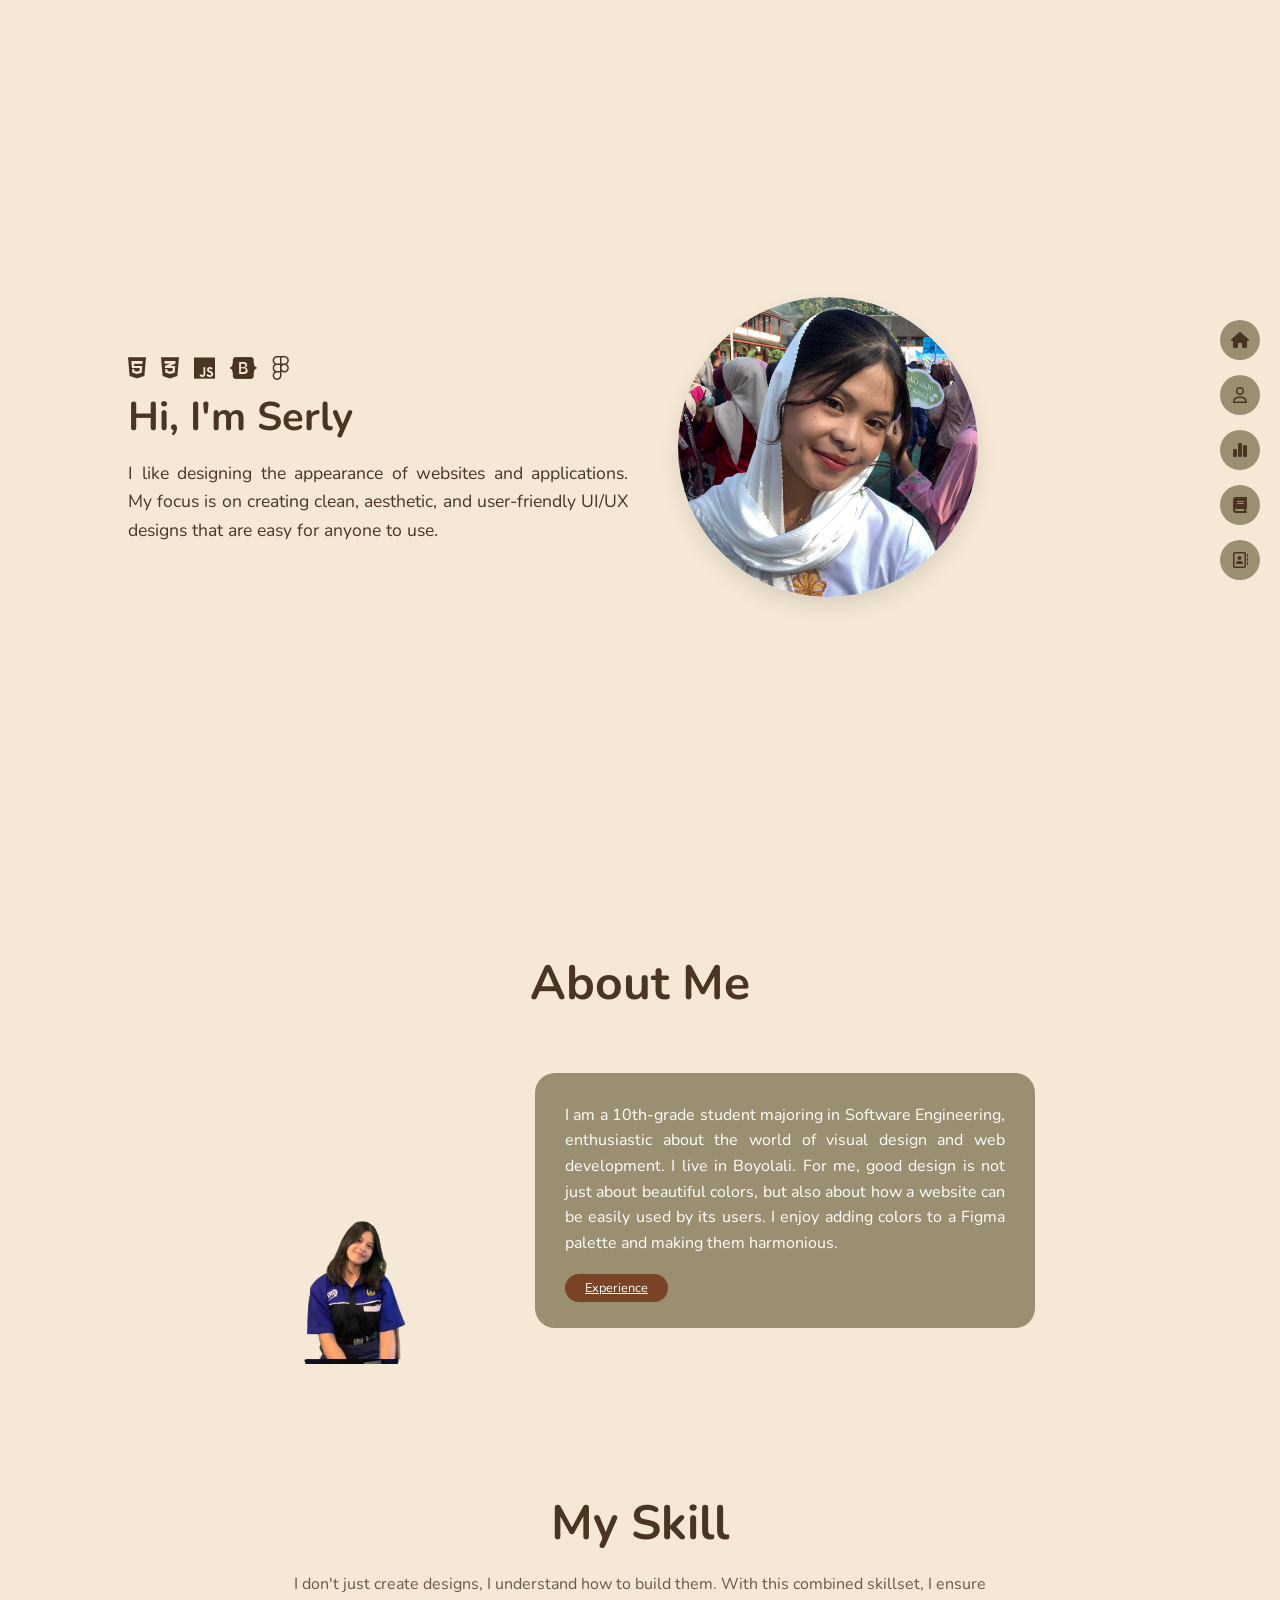
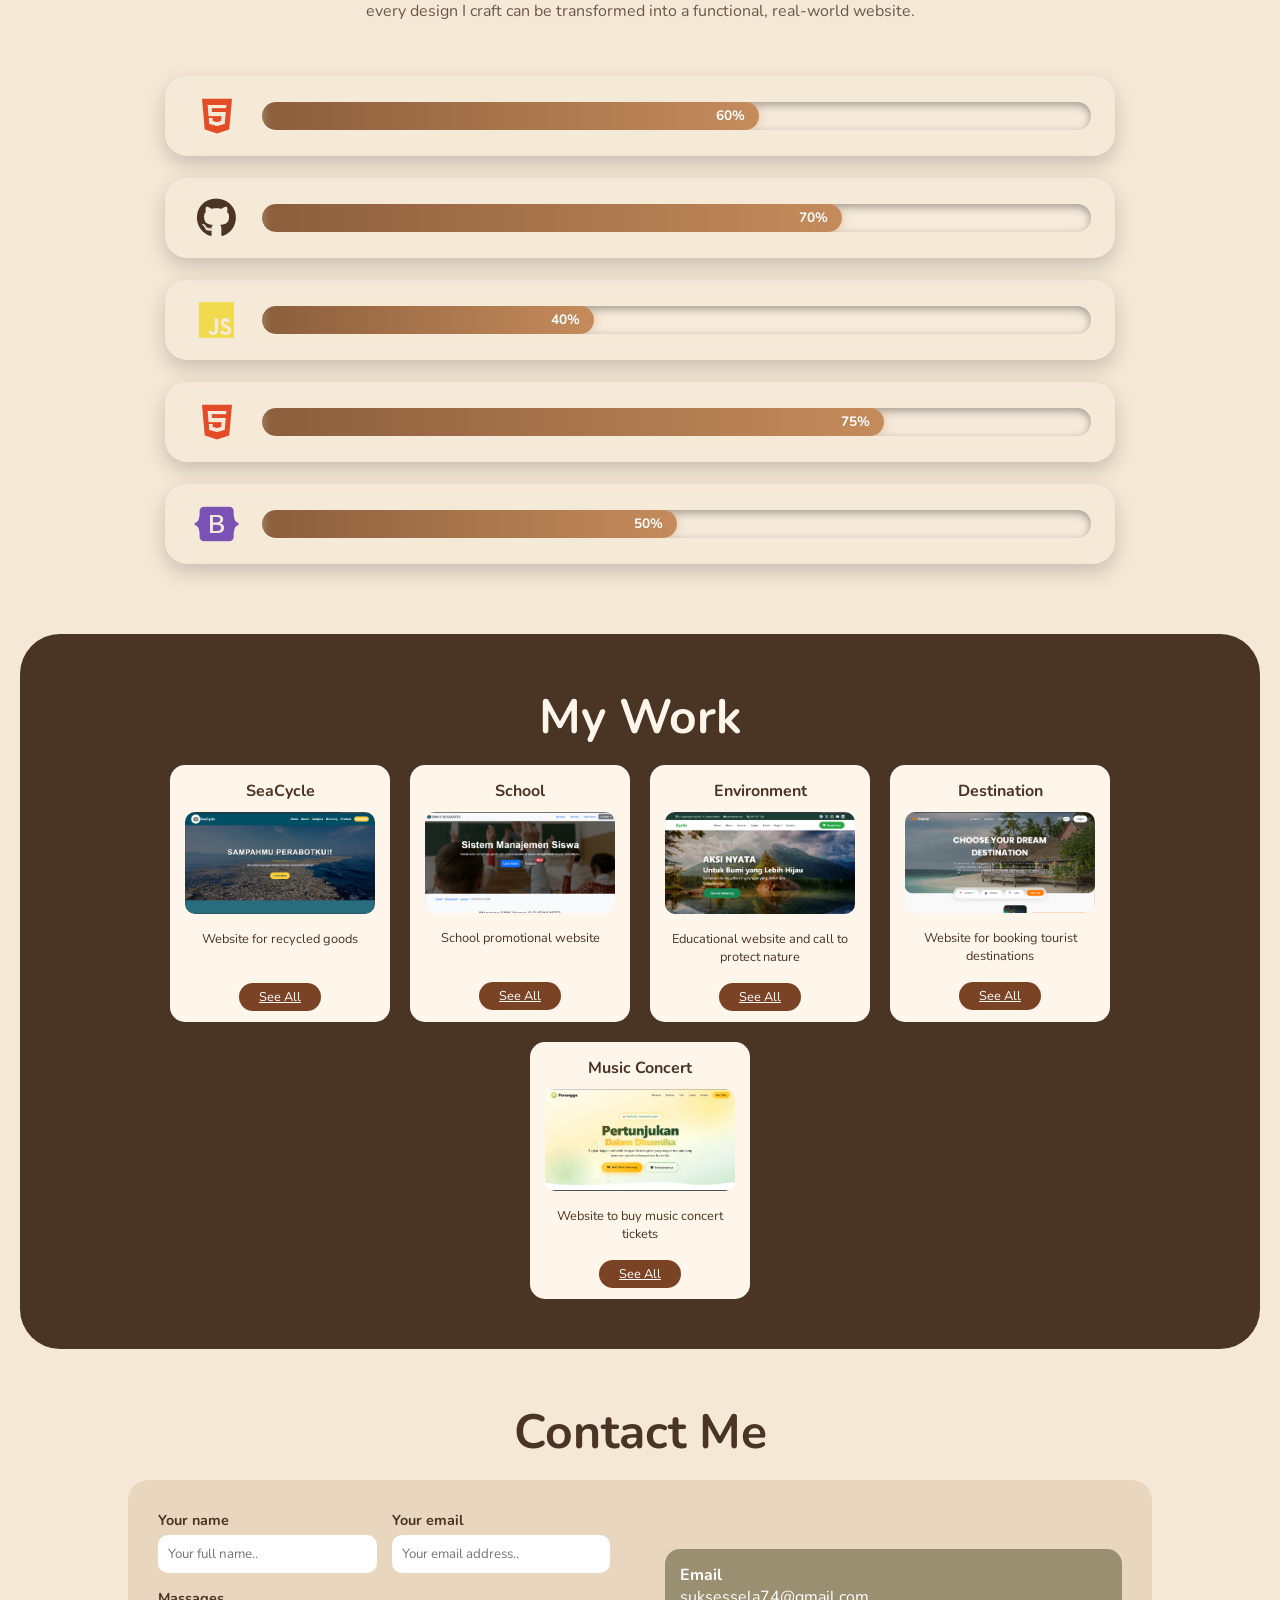
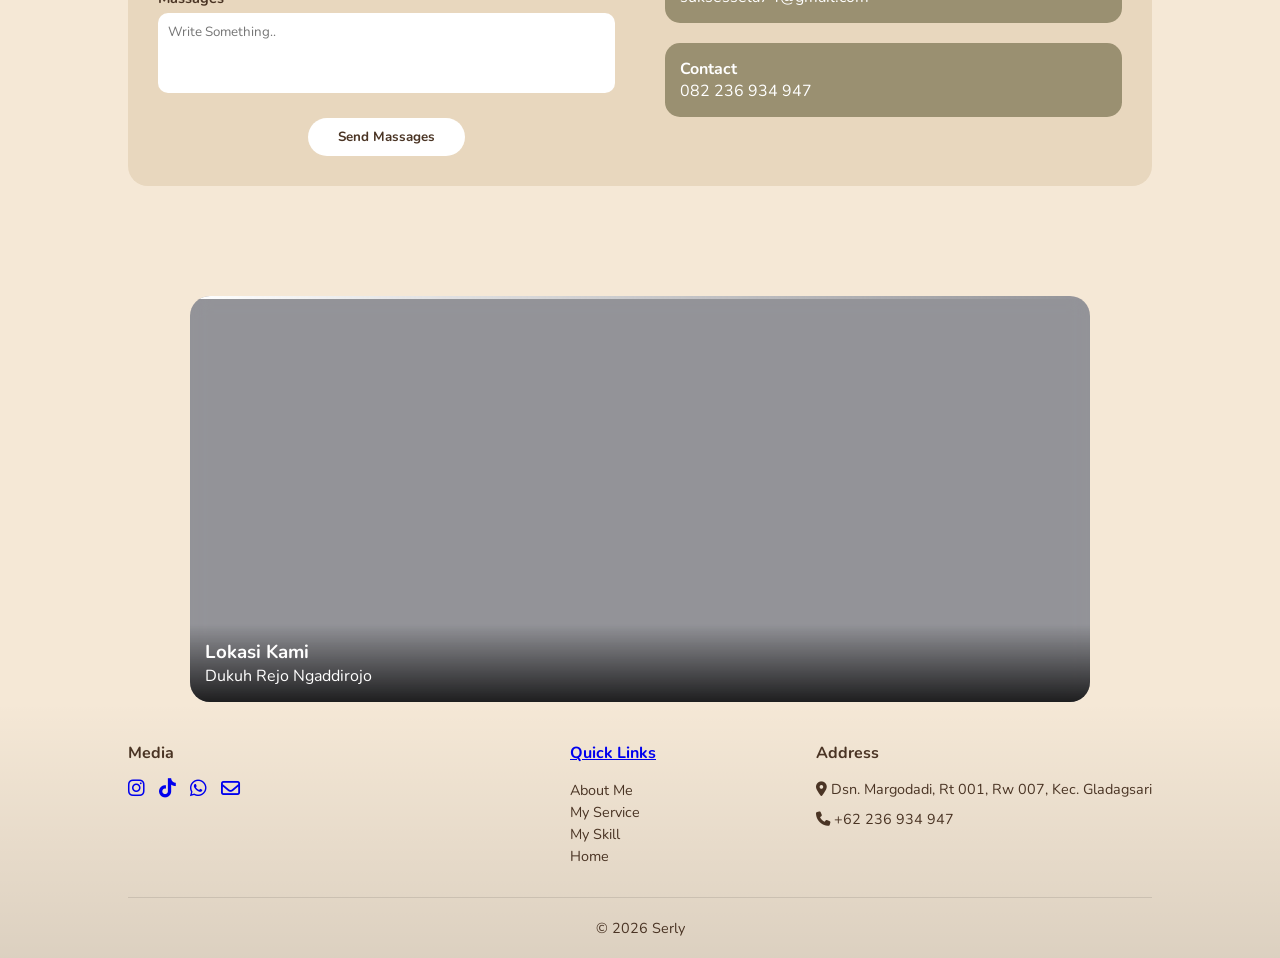
<file: index.html>
<!DOCTYPE html>
<html lang="id">
<head>
    <meta charset="UTF-8">
    <meta name="viewport" content="width=device-width, initial-scale=1.0">
    <title>Serly - Portfolio</title>
    <!-- Font -->
    <link href="https://fonts.googleapis.com/css2?family=Nunito:wght@400;700;800&display=swap" rel="stylesheet">
    <!-- FontAwesome untuk Icon -->
    <link rel="stylesheet" href="https://cdnjs.cloudflare.com/ajax/libs/font-awesome/6.4.0/css/all.min.css">
    <!-- External CSS -->
    <link rel="stylesheet" href="style.css">
</head>
<body>

    <!-- SIDE NAVIGATION (Kanan) -->
    <nav class="side-nav">
        <a href="#home"><i class="fa-solid fa-house"></i></a>
        <a href="#about"><i class="fa-regular fa-user"></i></a>
        <a href="#skills"><i class="fa-solid fa-chart-simple"></i></a>
        <a href="#work"><i class="fa-solid fa-book"></i></a>
        <a href="#contact"><i class="fa-regular fa-address-book"></i></a>
    </nav>

    <!-- HERO SECTION -->
    <section id="home" class="hero">
    <div class="hero-content">
        <div class="hero-text">
            <div class="tech-icons">
                <i class="fa-brands fa-html5"></i>
                <i class="fa-brands fa-css3-alt"></i>
                <i class="fa-brands fa-js"></i>
                <i class="fa-brands fa-bootstrap"></i>
                <i class="fa-brands fa-figma"></i>
            </div>
            <h1>Hi, I'm Serly</h1>
            <p>I like designing the appearance of websites and applications. My focus is on creating clean, aesthetic, and user-friendly UI/UX designs that are easy for anyone to use.</p>
        </div>
        <div class="hero-image">
            <img src="asset/Foto profil.jpeg" alt="Serly Profile">
        </div>
    </div>
</section>

    <!-- ABOUT SECTION -->
    <section id="about" class="about hidden">
        <h2 class="section-title">About Me</h2>
        <div class="about-container">
            <div class="about-image">
                <!-- Ganti link gambar ini -->
                <img src="asset/badann.png" alt="About Serly">
            </div>
            <div class="about-box">
                <p>I am a 10th-grade student majoring in Software Engineering, enthusiastic about the world of visual design and web development. I live in Boyolali. For me, good design is not just about beautiful colors, but also about how a website can be easily used by its users. I enjoy adding colors to a Figma palette and making them harmonious.</p>
                <div>
                <a href="recount.html" class="btn-brown-small">Experience</a>
            </div>
            </div>
        </div>
    </section>

    <!-- SKILLS SECTION -->
    <section id="skills" class="skills hidden">
        <h2 class="section-title">My Skill</h2>
        <p class="skill-desc">I don't just create designs, I understand how to build them. With this combined skillset, I ensure every design I craft can be transformed into a functional, real-world website.</p>
        
        <div class="skills-grid">
            <div class="skill-item">
                <i class="fa-brands fa-html5" style="color: #e34c26;"></i>
                <div class="skill-bar"><div class="progress" data-width="60%"><span>60%</span></div></div>
            </div>
            <div class="skill-item">
                <i class="fa-brands fa-github"></i>
                <div class="skill-bar"><div class="progress" data-width="70%"><span>70%</span></div></div>
            </div>
            <div class="skill-item">
                <i class="fa-brands fa-js" style="color: #f0db4f;"></i>
                <div class="skill-bar"><div class="progress" data-width="40%"><span>40%</span></div></div>
            </div>
            <div class="skill-item">
                <i class="fa-brands fa-html5" style="color: #e34c26;"></i>
                <div class="skill-bar"><div class="progress" data-width="75%"><span>75%</span></div></div>
            </div>
            <div class="skill-item bootstrap-skill">
                <i class="fa-brands fa-bootstrap" style="color: #7952b3;"></i>
                <div class="skill-bar"><div class="progress" data-width="50%"><span>50%</span></div></div>
            </div>
        </div>
    </section>





    <!-- WORK SECTION -->
    <section id="work" class="work hidden">
        <h2 class="section-title text-light">My Work</h2>
        <div class="work-grid">
            <!-- Card 1 -->
            <div class="work-card">
                <h3>SeaCycle</h3>
                <img src="asset/kolaborasi.png" alt="SeaCycle">
                <p>Website for recycled goods</p>
                <a href="https://sella-74.github.io/PROJECT-1/" class="btn-brown-small">See All</a>
            </div>
            <!-- Card 4 -->
            <div class="work-card">
                <h3>School</h3>
                <img src="asset/sekolah.png" alt="School">
                <p>School promotional website</p>
                <a href="https://sella-74.github.io/Landing-page-Tugas2/" class="btn-brown-small">See All</a>
            </div>
            <!-- Card 2 -->
            <div class="work-card">
                <h3>Environment</h3>
                <img src="asset/environment.png" alt="Environment">
                <p>Educational website and call to protect nature</p>
                <a href="  https://sella-74.github.io/tugas3-environment/" class="btn-brown-small">See All</a>
            </div>
            <!-- Card 3 -->
            <div class="work-card">
                <h3>Destination</h3>
                <img src="asset/destinasi.png" alt="Destination">
                <p>Website for booking tourist destinations</p>
                <a href=" https://sella-74.github.io/Tugas4/" class="btn-brown-small">See All</a>
            </div>
            <!-- Card 5 -->
            <div class="work-card">
                <h3>Music Concert</h3>
                <img src="asset/music.png" alt="Music Concert">
                <p>Website to buy music concert tickets</p>
                <a href=" https://sella-74.github.io/landing-page-music/" class="btn-brown-small">See All</a>
            </div>
        </div>
    </section>

    <!-- CONTACT SECTION -->
    <section id="contact" class="contact hidden">
        <h2 class="section-title">Contact Me</h2>
        <div class="contact-container">
            <div class="contact-form">
                <div class="input-group">
                    <label>Your name</label>
                    <input type="text" placeholder="Your full name..">
                </div>
                <div class="input-group">
                    <label>Your email</label>
                    <input type="email" placeholder="Your email address..">
                </div>
                <div class="input-group full-width">
                    <label>Massages</label>
                    <textarea placeholder="Write Something.."></textarea>
                </div>
                <button class="btn-submit">Send Massages</button>
            </div>
            
            <div class="contact-info">
                <div class="info-box">
                    <strong>Email</strong>
                    <p>suksessela74@gmail.com</p>
                </div>
                <div class="info-box">
                    <strong>Contact</strong>
                    <p>082 236 934 947</p>
                </div>
            </div>
        </div>
    </section>

    <div class="map-wrapper">
  <div class="map-frame">
    <iframe 
      src="https://www.google.com/maps/embed?pb=!1m18!1m12!1m3!1d15825.730355963025!2d110.4856041382946!3d-7.417282519556253!2m3!1f0!2f0!3f0!3m2!1i1024!2i768!4f13.1!3m3!1m2!1s0x2e7a7b32f051dd9d%3A0x80c1173bc7fb90c5!2sLaris%20Grosir%20pusat!5e0!3m2!1sid!2sid!4v1778906523760!5m2!1sid!2sid" width="600" height="450" style="border:0;" allowfullscreen="" loading="lazy" referrerpolicy="no-referrer-when-downgrade"></iframe>
    

    <div class="map-overlay">
      <h3>Lokasi Kami</h3>
      <p>Dukuh Rejo Ngaddirojo</p>
    </div>

  </div>
</div>

    <!-- FOOTER -->
    <footer>
        <div class="footer-content">
            <div class="footer-section">
                <h4>Media</h4>
                <div class="social-icons">
                    <a href="https://www.instagram.com/serlymrcelia_" target="_blank" rel="noopener noreferrer" aria-label="Instagram"><i class="fa-brands fa-instagram"></i></a>
                    <a href="https://www.tiktok.com/@username_kamu" target="_blank" rel="noopener noreferrer" aria-label="TikTok"><i class="fa-brands fa-tiktok"></i></a>
                     <a href="https://wa.me/6281234567890" target="_blank" rel="noopener noreferrer" aria-label="Whatsapp"><i class="fa-brands fa-whatsapp"></i></a>
                    <a href="mailto:suksessela74@gmail.com"><i class="fa-regular fa-envelope"></i>
                </div>
            </div>
            <div class="footer-section">
                <h4>Quick Links</h4>
                <ul>
                    <li><a href="#about">About Me</a></li>
                    <li><a href="#work">My Service</a></li>
                    <li><a href="#skills">My Skill</a></li>
                    <li><a href="#home">Home</a></li>
                </ul>
            </div>
            <div class="footer-section address-section">
                <h4>Address</h4>
                <p><i class="fa-solid fa-location-dot"></i> Dsn. Margodadi, Rt 001, Rw 007, Kec. Gladagsari</p>
                <p><i class="fa-solid fa-phone"></i> +62 236 934 947</p>
            </div>
        </div>
        <div class="copyright">
            <p>© 2026 Serly</p>
        </div>
    </footer>

    <!-- External JS -->
    <script src="script.js"></script>
</body>
</html>
</file>
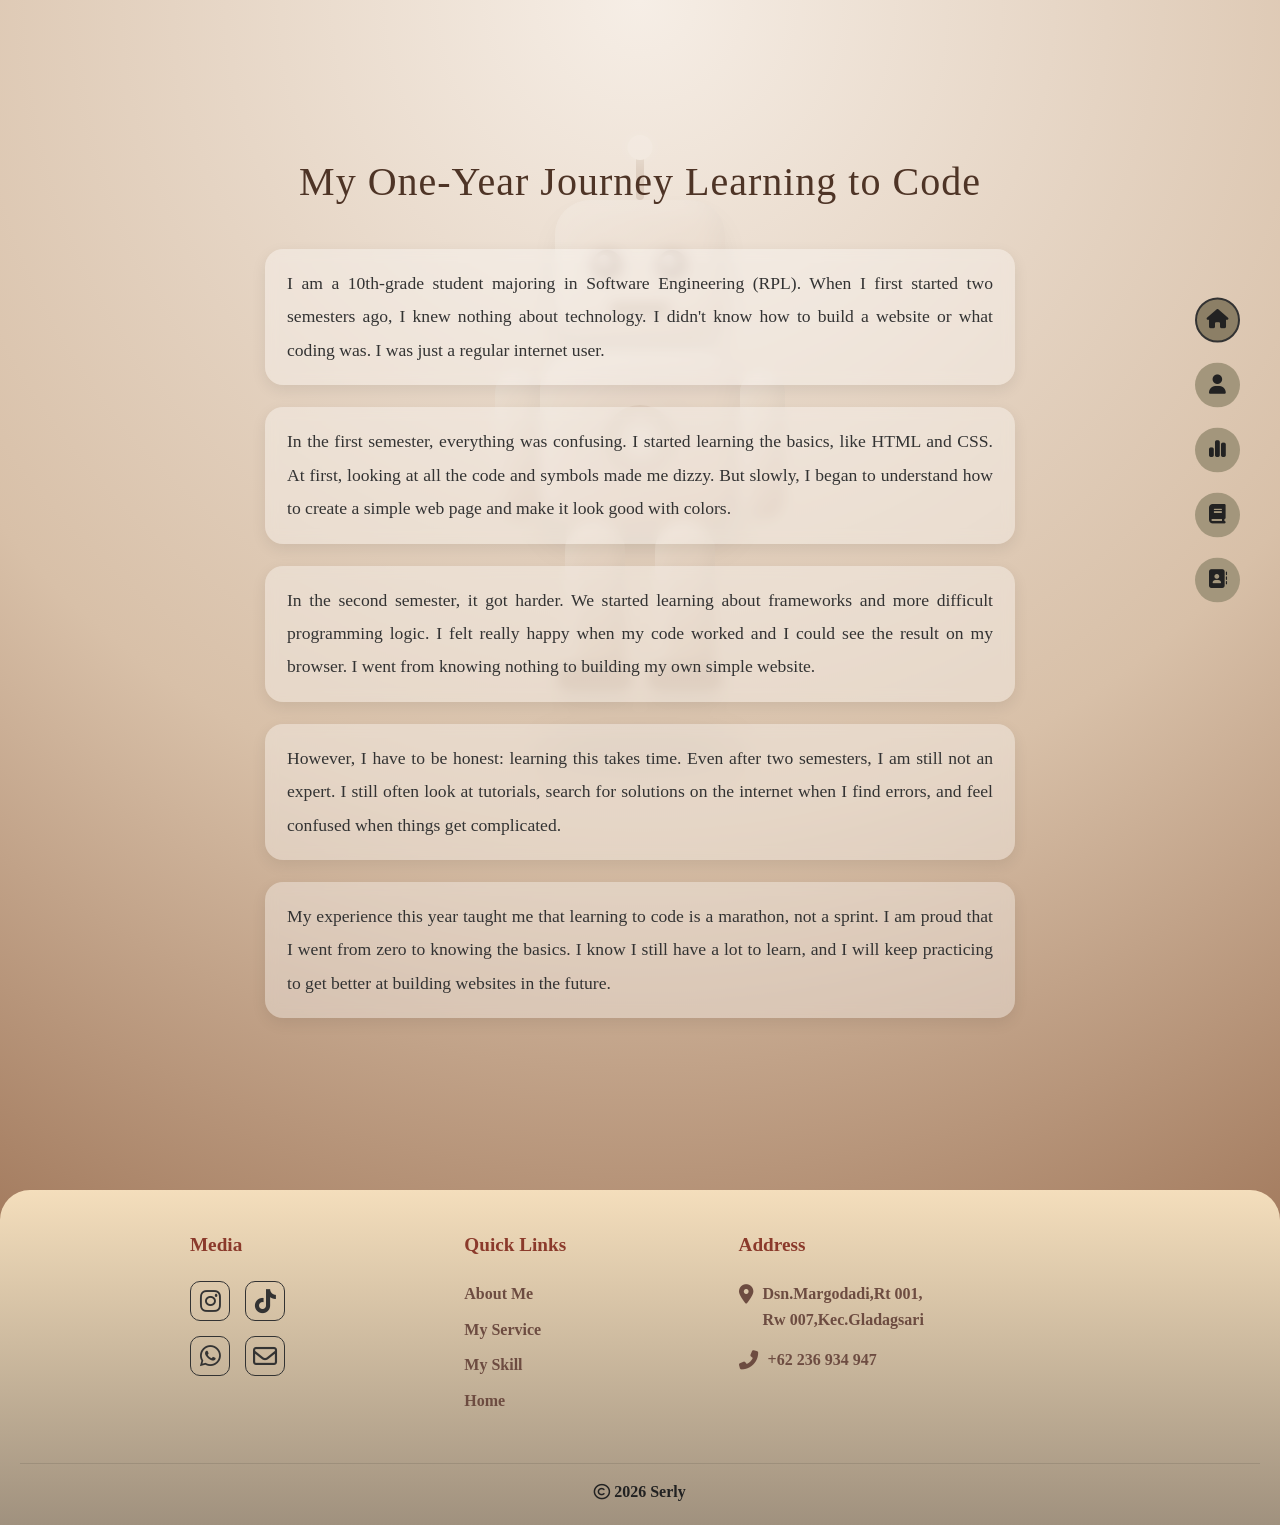
<file: recount.html>
<!DOCTYPE html>
<html lang="id">
<head>
    <meta charset="UTF-8">
    <meta name="viewport" content="width=device-width, initial-scale=1.0">
    <title>My One-Year Journey</title>
    <link rel="stylesheet" href="recount.css">
    <link rel="stylesheet" href="recount.js">
    <link rel="stylesheet" href="https://cdnjs.cloudflare.com/ajax/libs/font-awesome/6.4.0/css/all.min.css">
</head>
<body>

<!-- ROBOT -->
  <div class="bg-glow"></div>



  <div class="robot">

    <div class="antenna"></div>

    <div class="head">
      <div class="eyes">
        <div class="eye"></div>
        <div class="eye"></div>
      </div>

      <div class="mouth"></div>
    </div>

    <div class="body">
      <div class="core"></div>
    </div>

    <div class="arm left-arm"></div>
    <div class="arm right-arm"></div>

    <div class="leg left-leg">
      <div class="foot"></div>
    </div>

    <div class="leg right-leg">
      <div class="foot"></div>
    </div>

    <div class="shadow"></div>

  </div>

    <!-- sidebar -->
    <nav class="sidebar">
        <a href="index.html#home" class="nav-item active"><i class="fas fa-home"></i></a>
        <a href="index.html#about" class="nav-item"><i class="fas fa-user"></i></a>
        <a href="index.html#skills" class="nav-item"><i class="fa-solid fa-chart-simple"></i></a>
        <a href="index.html#work" class="nav-item"><i class="fa-solid fa-book"></i></a>
        <a href="index.html#contact" class="nav-item"><i class="fas fa-address-book"></i></a>
    </nav>

    <main class="content" id="home">
        <h1>My One-Year Journey Learning to Code</h1>
        
        <p>I am a 10th-grade student majoring in Software Engineering (RPL). When I first started two semesters ago, I knew nothing about technology. I didn't know how to build a website or what coding was. I was just a regular internet user.</p>
        
        <p>In the first semester, everything was confusing. I started learning the basics, like HTML and CSS. At first, looking at all the code and symbols made me dizzy. But slowly, I began to understand how to create a simple web page and make it look good with colors.</p>
        
        <p>In the second semester, it got harder. We started learning about frameworks and more difficult programming logic. I felt really happy when my code worked and I could see the result on my browser. I went from knowing nothing to building my own simple website.</p>
        
        <p>However, I have to be honest: learning this takes time. Even after two semesters, I am still not an expert. I still often look at tutorials, search for solutions on the internet when I find errors, and feel confused when things get complicated.</p>
        
        <p>My experience this year taught me that learning to code is a marathon, not a sprint. I am proud that I went from zero to knowing the basics. I know I still have a lot to learn, and I will keep practicing to get better at building websites in the future.</p>
    </main>

    <footer id="contact">
        <div class="footer-container">
            <div class="footer-col media">
                <h3>Media</h3>
                <div class="social-icons">
                    <a href="#https://www.instagram.com/serlymrcelia_"><i class="fab fa-instagram"></i></a>
                    <a href="#https://www.tiktok.com/@username_kamu"><i class="fab fa-tiktok"></i></a>
                    <a href="#https://wa.me/6281234567890"><i class="fab fa-whatsapp"></i></a>
                    <a href="mailto:suksessela74@gmail.com"><i class="far fa-envelope"></i></a>
                </div>
            </div>

            <div class="footer-col links">
                <h3>Quick Links</h3>
                <ul>
                    <li><a href="#">About Me</a></li>
                    <li><a href="#">My Service</a></li>
                    <li><a href="#">My Skill</a></li>
                    <li><a href="#">Home</a></li>
                </ul>
            </div>

            <div class="footer-col address">
                <h3>Address</h3>
                <div class="address-item">
                    <i class="fas fa-map-marker-alt"></i>
                    <p>Dsn.Margodadi,Rt 001,<br>Rw 007,Kec.Gladagsari</p>
                </div>
                <div class="address-item">
                    <i class="fas fa-phone-alt"></i>
                    <p>+62 236 934 947</p>
                </div>
            </div>
        </div>
        <div class="copyright">
            <p><i class="far fa-copyright"></i> 2026 Serly</p>
        </div>
    </footer>

    <script src="script.js"></script>
</body>
</html>
</file>
<file: style.css>
/* --- VARIABLES --- */
:root {
    --bg-main: #f5e8d6;
    --bg-dark: #4a3424;
    --bg-card: #fff6eb;
    --bg-about: #9a9071;
    --bg-contact: #e8d7be;
    --text-dark: #4a3424;
    --text-light: #fff6eb;
    --btn-brown: #7b4326;
    --bar-bg: #a69c84;
}

/*BACKGRUOND*/
* {
    margin: 0;
    padding: 0;
    box-sizing: border-box;
    font-family: 'Nunito', sans-serif;
}

body {
    background-color: var(--bg-main);
    color: var(--text-dark);
    overflow-x: hidden;
}

.section-title {
    text-align: center;
    font-size: 1.8rem;
    font-weight: 800;
    margin-bottom: 1.5rem;
}

.text-light { color: var(--text-light); }

/*NAVBAR*/
.side-nav {
    position: fixed;
    right: 20px;
    top: 50%;
    transform: translateY(-50%);
    display: flex;
    flex-direction: column;
    gap: 15px;
    z-index: 100;
}

.side-nav a {
    width: 40px;
    height: 40px;
    background-color: var(--bg-about);
    color: var(--text-dark);
    border-radius: 50%;
    display: flex;
    justify-content: center;
    align-items: center;
    text-decoration: none;
    transition: 0.3s;
}

.side-nav a:hover {
    background-color: var(--btn-brown);
    color: white;
}

/* HERO */
.hero {
    padding: 50px 10%;
    min-height: 100vh;
    display: flex;
    flex-direction: center;
}

.tech-icons {
    display: flex;
    gap: 15px;
    font-size: 1.5rem;
    margin-bottom:10px;
    color: var(--bg-dark);
}

.hero-content {
    display: flex;
    justify-content: space-between;
    align-items: center;
    gap: 50px;
}

.hero-text h1 {
    font-size: 2.5rem;
    margin-bottom: 15px;
    margin-top: 0;
}

.hero-text p {
    font-size: 1.1rem;
    line-height: 1.6;
    max-width: 500px;
    text-align: justify;
}

.hero-image img {
    border-radius: 50%;
    width: 300px;
    height: 300px;
    object-fit: cover;
    box-shadow: 0 10px 20px rgba(0,0,0,0.1);
}

/* --- ABOUT  --- */
.about { padding: 50px 10%; }

.about-container {
    display: flex;
    align-items: center;
    justify-content: center;
    gap: 40px;
}


.section-title {
    font-size: 2.5rem;
}
.about-image img {
    border-radius: 20px;
    width: 250px;
}

.about-box {
    background-color: var(--bg-about);
    color: white;
    padding: 30px;
    border-radius: 20px;
    max-width: 500px;
    position: relative;
    text-align: justify;
}

.about-box p { line-height: 1.6; margin-bottom: 20px; }

.btn-brown {
    background-color: var(--btn-brown);
    color: white;
    border: none;
    padding: 10px 25px;
    border-radius: 20px;
    font-weight: bold;
    cursor: pointer;
    display: block;
    margin: 0 auto;
    transition: 0.3s;
}

.btn-brown:hover { opacity: 0.9; transform: scale(1.05); }




/* =========================
   SKILLS SECTION BALANCED
========================= */

.skills {
    padding: 70px 8%;
    text-align: center;
}

/* TITLE */
.section-title {
    font-size: 3rem;
    margin-bottom: 15px;
    font-weight: 700;
}

/* DESC */
.skill-desc {
    max-width: 700px;
    margin: 0 auto 50px;
    line-height: 1.7;
    font-size: 1rem;
    opacity: 0.8;
}

/* GRID */
.skills-grid {
    display: flex;
    flex-direction: column;
    gap: 22px;

    width: 100%;
    max-width: 950px;

    margin: auto;
}

/* CARD */
.skill-item {
    display: flex;
    align-items: center;
    gap: 18px;

    padding: 20px 24px;

    border-radius: 22px;

    background: rgba(255,255,255,0.06);
    backdrop-filter: blur(10px);

    box-shadow:
        0 8px 20px rgba(0,0,0,0.18),
        inset 0 1px 1px rgba(255,255,255,0.08);

    transition: 0.3s ease;
}

/* HOVER */
.skill-item:hover {
    transform: translateY(-5px);

    box-shadow:
        0 12px 25px rgba(0,0,0,0.25),
        0 0 15px rgba(255,255,255,0.08);
}

/* ICON */
.skill-item i {
    font-size: 2.5rem;
    min-width: 55px;
}

/* BAR */
.skill-bar {
    width: 100%;
    height: 28px;

    background: rgba(255,255,255,0.08);

    border-radius: 50px;
    overflow: hidden;
    position: relative;

    box-shadow:
        inset 0 3px 8px rgba(0,0,0,0.35);
}

/* PROGRESS */
.progress {
    height: 100%;
    width: 0;

    border-radius: 50px;

    background: linear-gradient(
        90deg,
        #8b5e3c,
        #c58b5c
    );

    transition: width 1.8s ease;

    display: flex;
    align-items: center;
    justify-content: flex-end;

    padding-right: 14px;

    color: white;
    font-size: 0.85rem;
    font-weight: bold;

    position: relative;

    box-shadow:
        0 0 12px rgba(197,139,92,0.45);
}

/* LIGHT EFFECT */
.progress::after {
    content: "";
    position: absolute;

    top: 0;
    left: -50px;

    width: 50px;
    height: 100%;

    background: rgba(255,255,255,0.35);

    filter: blur(6px);

    animation: shine 2.5s linear infinite;
}

@keyframes shine {
    100% {
        left: 110%;
    }
}

/* MOBILE */
@media (max-width: 768px) {

    .section-title {
        font-size: 2.3rem;
    }

    .skill-item {
        padding: 18px;
    }

    .skill-item i {
        font-size: 2rem;
    }

    .skill-bar {
        height: 24px;
    }
}






/* --- WORK SECTION --- */
.work {
    background-color: var(--bg-dark);
    padding: 50px 10%;
    border-radius: 40px;
    margin: 0 20px;
}

.work-grid {
    display: flex;
    flex-wrap: wrap;
    justify-content: center;
    gap: 20px;
}

.work-card {
    background-color: var(--bg-card);
    padding: 15px;
    border-radius: 15px;
    width: 220px;
    text-align: center;
    transition: 0.3s;
}

.work-card:hover { transform: translateY(-10px); }

.work-card h3 {
    font-size: 1rem;
    margin-bottom: 10px;
}

.work-card img {
    width: 100%;
    border-radius: 10px;
    margin-bottom: 10px;
}

.work-card p {
    font-size: 0.8rem;
    margin-bottom: 15px;
    min-height: 40px;
}

.btn-brown-small {
    background-color: var(--btn-brown);
    color: white;
    border: none;
    padding: 5px 20px;
    border-radius: 15px;
    font-size: 0.8rem;
    cursor: pointer;
}

/* --- CONTACT SECTION --- */
.contact { padding: 50px 10%; }

.contact-container {
    display: flex;
    gap: 50px;
    background-color: var(--bg-contact);
    padding: 30px;
    border-radius: 20px;
}

.contact-form {
    flex: 1;
    display: flex;
    flex-wrap: wrap;
    gap: 15px;
}

.input-group {
    display: flex;
    flex-direction: column;
    width: calc(50% - 10px);
}

.input-group.full-width { width: 100%; }

.input-group label {
    font-size: 0.9rem;
    margin-bottom: 5px;
    font-weight: bold;
}

.input-group input, .input-group textarea {
    padding: 10px;
    border: none;
    border-radius: 10px;
    background-color: white;
}

.input-group textarea {
    height: 80px;
    resize: none;
}

.btn-submit {
    background-color: white;
    color: var(--text-dark);
    border: none;
    padding: 10px 30px;
    border-radius: 20px;
    font-weight: bold;
    cursor: pointer;
    margin: 10px auto 0;
}

.contact-info {
    flex: 1;
    display: flex;
    flex-direction: column;
    justify-content: center;
    gap: 20px;
}

.info-box {
    background-color: var(--bg-about);
    padding: 15px;
    border-radius: 15px;
    color: white;
}


/* maps */

#bg {
  position: fixed;
  top: 0;
  left: 0;
  z-index: 0;
}

.container {
  text-align: center;
  padding-top: 80px;
}

.title {
  font-size: 40px;
  letter-spacing: 5px;
  color: #8b5e3c;
  text-shadow: 0 0 30px #c58b5c;
}

.grid {
  display: flex;
  justify-content: center;
  gap: 30px;
  margin-top: 50px;
  flex-wrap: wrap;
}

.card {
  width: 250px;
  padding: 30px;
  border-radius: 15px;
  background: rgba(0, 20, 60, 0.4);
  backdrop-filter: blur(10px);
  border: 1px solid rgba(0,255,255,0.2);
  transition: 0.4s;
  position: relative;
  overflow: hidden;
}

.card:hover {
  transform: translateY(-10px) scale(1.05);
  box-shadow: 0 0 40px #c58b5c;
}

.card::before {
  content: "";
  position: absolute;
  width: 200%;
  height: 2px;
  background: linear-gradient(90deg, transparent, #8b5e3c, transparent);
  top: 0;
  left: -100%;
  animation: scan 3s linear infinite;
}

@keyframes scan {
  0% { left: -100%; }
  100% { left: 100%; }
}

.map-wrapper {
  display: flex;
  justify-content: center;
  margin-top: 60px;
  perspective: 1000px;
}


.map-frame {
  width: 80%;
  max-width: 900px;
  border-radius: 20px;
  overflow: hidden;
  position: relative;

  background: rgba(0, 20, 60, 0.4);
  backdrop-filter: blur(10px);

  border: 1px solid #c58b5c(0,255,255,0.3);

  transition: 0.4s;
}

.map-frame:hover {
  transform: rotateX(5deg) rotateY(-5deg) scale(1.03);
  box-shadow: 
    0 0 40px #8b5e3c,
    0 0 80px #c58b5c;
}


.map-frame iframe {
  width: 100%;
  height: 400px;
  border: none;
}

.map-overlay {
  position: absolute;
  bottom: 0;
  width: 100%;
  padding: 15px;

  background: linear-gradient(
    to top,
    rgba(0,0,0,0.8),
    transparent
  );

  color: white;
}


.map-frame::before {
  content: "";
  position: absolute;
  width: 200%;
  height: 3px;
  top: 0;
  left: -100%;

  background: linear-gradient(90deg, transparent, white, transparent);
  animation: borderMove 3s linear infinite;
}

@keyframes borderMove {
  0% { left: -100%; }
  100% { left: 100%; }
}

/* --- FOOTER --- */
footer {
    padding: 40px 10% 20px;
    background: linear-gradient(to top, rgba(0,0,0,0.1), transparent);
}

.footer-content {
    display: flex;
    justify-content: space-between;
    margin-bottom: 30px;
}

.footer-section h4 { margin-bottom: 15px; }

.social-icons i {
    margin-right: 10px;
    font-size: 1.2rem;
    cursor: pointer;
}

.footer-section ul {
    list-style: none;
}

.footer-section ul li a {
    text-decoration: none;
    color: var(--text-dark);
    font-size: 0.9rem;
}

.address-section p {
    font-size: 0.9rem;
    margin-bottom: 10px;
}

.copyright {
    text-align: center;
    font-size: 0.9rem;
    border-top: 1px solid rgba(0,0,0,0.1);
    padding-top: 20px;
}

/* --- ANIMASI (Ditrigger oleh JS) --- */
.hidden {
    opacity: 0;
    transform: translateY(30px);
    transition: all 0.8s ease-out;
}

.show {
    opacity: 1;
    transform: translateY(0);
}
</file>
<file: recount.css>
/*Dasar*/
* {
    margin: 0;
    padding: 0;
    box-sizing: border-box;
    font-family: 'Times New Roman', Times, serif; /* Menyesuaikan font serif di gambar */
}

body {
    background-color: #F2ECE4; 
    color: #333;
    line-height: 1.6;
    overflow-x: hidden;
}

/* Navbar Samping (Sidebar) */
.sidebar {
    position: fixed;
    top: 50%;
    right: 40px;
    transform: translateY(-50%);
    display: flex;
    flex-direction: column;
    gap: 20px;
    z-index: 100;
}

.nav-item {
    display: flex;
    justify-content: center;
    align-items: center;
    width: 45px;
    height: 45px;
    background-color: #A3967C; 
    color: #222;
    border-radius: 50%;
    text-decoration: none;
    font-size: 1.2rem;
    transition: all 0.3s ease;
    border: 2px solid transparent;
}

.nav-item:hover, .nav-item.active {
    background-color: #8C7F66;
    border: 2px solid #333;
}

/* Konten Utama */
.content {
    max-width: 800px;
    margin: 60px auto;
    padding: 20px 40px;
    /* Memberi ruang agar teks tidak menabrak sidebar */
    padding-right: 100px; 
}

.content h1 {
    text-align: center;
    font-weight: normal;
    font-size: 2rem;
    margin-bottom: 40px;
    letter-spacing: 1px;
}

.content p {
    font-size: 1.1rem;
    margin-bottom: 20px;
    text-align: justify;
}

/* Footer Section */
footer {
    /* Gradien dari krem footer ke coklat gelap */
    background: linear-gradient(to bottom, #F4DEBC, #A0917E);
    border-top-left-radius: 30px;
    border-top-right-radius: 30px;
    padding: 40px 20px 20px;
    margin-top: 60px;
    font-family: Arial, Helvetica, sans-serif; /* Font sans-serif untuk footer */
}

.footer-container {
    max-width: 900px;
    margin: 0 auto;
    display: grid;
    grid-template-columns: 1fr 1fr 1.5fr;
    gap: 40px;
}

.footer-col h3 {
    color: #8B3A2B; 
    margin-bottom: 20px;
    font-size: 1.2rem;
}

/* Media Icons Grid */
.social-icons {
    display: grid;
    grid-template-columns: repeat(2, 40px);
    gap: 15px;
}

.social-icons a {
    display: flex;
    justify-content: center;
    align-items: center;
    width: 40px;
    height: 40px;
    color: #333;
    text-decoration: none;
    font-size: 1.5rem;
    border: 1px solid #333;
    border-radius: 10px;
    transition: 0.3s;
}

.social-icons a:hover {
    background-color: rgba(255, 255, 255, 0.3);
}

/* link bawah */
.links ul {
    list-style: none;
}

.links li {
    margin-bottom: 10px;
}

.links a {
    text-decoration: none;
    color: #6D4C41;
    font-weight: bold;
    transition: color 0.3s ease;
}

.links a:hover {
    color: #333;
}

/* Address(alamat) */
.address-item {
    display: flex;
    align-items: flex-start;
    gap: 10px;
    margin-bottom: 15px;
    color: #6D4C41;
    font-weight: bold;
}

.address-item i {
    font-size: 1.2rem;
    margin-top: 4px;
}

/* Copyright */
.copyright {
    text-align: center;
    margin-top: 40px;
    padding-top: 15px;
    border-top: 1px solid rgba(0, 0, 0, 0.1);
    color: #222;
    font-weight: bold;
}

/* biar Responsive Design untuk layar kecil */
@media (max-width: 768px) {
    .sidebar {
        right: 10px;
    }
    .content {
        padding-right: 60px;
    }
    .footer-container {
        grid-template-columns: 1fr;
        text-align: center;
    }
    .social-icons {
        justify-content: center;
    }
    .address-item {
        justify-content: center;
    }
}

    *{
      margin:0;
      padding:0;
      box-sizing:border-box;
    }


    body{
    background:
    radial-gradient(circle at top,#f6eee6,#d8c0a8,#8a5a3b);

    font-family: Arial, Helvetica, sans-serif;

    overflow-x: hidden;
}


   /* ROBOT */
.robot{
    position: fixed;

    top: 50%;
    left: 50%;

    transform: translate(-50%, -50%);

    width: 260px;
    height: 500px;

    z-index: 1;

    opacity: 0.15;

    pointer-events: none;

    animation: float 4s ease-in-out infinite;
}

/* GLOW */
.bg-glow{
    position: fixed;

    top: 50%;
    left: 50%;

    transform: translate(-50%, -50%);

    width: 700px;
    height: 700px;

    z-index: 0;

    opacity: 0.45;
}

/* CONTENT */
.content{
    position: relative;
    z-index: 5;

    max-width: 850px;

    margin: 100px auto;

    padding: 50px;

    text-align: center;
}

/* TITLE */
.content h1{
    font-size: 2.5rem;
    margin-bottom: 35px;
    color: #4e3426;
}

/* PARAGRAPH */
.content p{
    font-size: 1.1rem;
    line-height: 1.9;
    margin-bottom: 22px;

    text-align: justify;

    background: rgba(255,255,255,0.35);

    padding: 18px 22px;

    border-radius: 18px;

    backdrop-filter: blur(6px);

    box-shadow:
    0 5px 15px rgba(0,0,0,0.08);
}

    @keyframes glow{
      from{
        transform:scale(1) rotate(0deg);
      }
      to{
        transform:scale(1.2) rotate(15deg);
      }
    }

    @keyframes float{
      0%,100%{
        transform:translateY(0px);
      }
      50%{
        transform:translateY(-20px);
      }
    }

    /* HEAD */
    .head{
      position:absolute;
      top:0;
      left:50%;
      transform:translateX(-50%);
      width:170px;
      height:140px;
      background:linear-gradient(145deg,#ffffff,#d8b89f);
      border-radius:35px;
      box-shadow:
      inset -10px -10px 20px rgba(0,0,0,.15),
      inset 10px 10px 20px rgba(255,255,255,.6),
      0 15px 30px rgba(0,0,0,.3);
    }

    /* EYES */
    .eyes{
      position:absolute;
      top:50px;
      width:100%;
      display:flex;
      justify-content:center;
      gap:35px;
    }

    .eye{
      width:30px;
      height:30px;
      background:#5c3b28;
      border-radius:50%;
      position:relative;
      overflow:hidden;
      box-shadow:0 0 15px rgba(92,59,40,.6);
      animation:blink 5s infinite;
    }

    .eye::before{
      content:"";
      position:absolute;
      width:12px;
      height:12px;
      background:white;
      border-radius:50%;
      top:5px;
      left:6px;
    }

    @keyframes blink{
      0%,92%,100%{
        height:30px;
      }
      95%{
        height:5px;
      }
    }

    /* MOUTH */
    .mouth{
      position:absolute;
      bottom:25px;
      left:50%;
      transform:translateX(-50%);
      width:60px;
      height:12px;
      background:#7c5237;
      border-radius:20px;
      box-shadow:0 0 10px rgba(0,0,0,.3);
    }

    /* BODY */
    .body{
      position:absolute;
      top:150px;
      left:50%;
      transform:translateX(-50%);
      width:200px;
      height:180px;
      background:linear-gradient(145deg,#fff,#cba58a);
      border-radius:40px;
      box-shadow:
      inset -10px -10px 20px rgba(0,0,0,.15),
      inset 10px 10px 20px rgba(255,255,255,.7),
      0 20px 40px rgba(0,0,0,.3);
    }

    /* CHEST CORE */
    .core{
      position:absolute;
      top:50%;
      left:50%;
      transform:translate(-50%,-50%);
      width:70px;
      height:70px;
      border-radius:50%;
      background:
      radial-gradient(circle,#fff,#8a5a3b);
      box-shadow:
      0 0 25px rgba(255,255,255,.7),
      0 0 50px rgba(138,90,59,.6);
      animation:pulse 2s infinite;
    }

    @keyframes pulse{
      0%,100%{
        transform:translate(-50%,-50%) scale(1);
      }
      50%{
        transform:translate(-50%,-50%) scale(1.15);
      }
    }

    /* ARMS */
    .arm{
      position:absolute;
      width:45px;
      height:150px;
      background:linear-gradient(145deg,#fff,#b88b69);
      border-radius:30px;
      top:170px;
      box-shadow:
      inset -8px -8px 15px rgba(0,0,0,.15),
      inset 8px 8px 15px rgba(255,255,255,.7);
      transform-origin:top center;
    }

    .left-arm{
      left:-15px;
      animation:leftArm 2s ease-in-out infinite;
    }

    .right-arm{
      right:-15px;
      animation:rightArm 2s ease-in-out infinite;
    }

    @keyframes leftArm{
      0%,100%{
        transform:rotate(15deg);
      }
      50%{
        transform:rotate(35deg);
      }
    }

    @keyframes rightArm{
      0%,100%{
        transform:rotate(-15deg);
      }
      50%{
        transform:rotate(-35deg);
      }
    }

    /* LEGS */
    .leg{
      position:absolute;
      width:60px;
      height:160px;
      background:linear-gradient(145deg,#fff,#b88b69);
      border-radius:30px;
      top:320px;
      box-shadow:
      inset -8px -8px 15px rgba(0,0,0,.15),
      inset 8px 8px 15px rgba(255,255,255,.7);
    }

    .left-leg{
      left:55px;
      animation:leftLeg 2s infinite ease-in-out;
    }

    .right-leg{
      right:55px;
      animation:rightLeg 2s infinite ease-in-out;
    }

    @keyframes leftLeg{
      0%,100%{
        transform:rotate(4deg);
      }
      50%{
        transform:rotate(-4deg);
      }
    }

    @keyframes rightLeg{
      0%,100%{
        transform:rotate(-4deg);
      }
      50%{
        transform:rotate(4deg);
      }
    }

    /* FOOT */
    .foot{
      position:absolute;
      bottom:-10px;
      width:75px;
      height:25px;
      background:#7b5238;
      border-radius:20px;
      left:50%;
      transform:translateX(-50%);
      box-shadow:0 10px 20px rgba(0,0,0,.25);
    }

    /* ANTENNA */
    .antenna{
      position:absolute;
      top:-50px;
      left:50%;
      transform:translateX(-50%);
      width:8px;
      height:50px;
      background:#7b5238;
      border-radius:20px;
    }

    .antenna::before{
      content:"";
      position:absolute;
      top:-15px;
      left:50%;
      transform:translateX(-50%);
      width:25px;
      height:25px;
      border-radius:50%;
      background:white;
      box-shadow:0 0 20px white;
      animation:light 1s infinite alternate;
    }

    @keyframes light{
      from{
        opacity:.4;
      }
      to{
        opacity:1;
      }
    }

    /* SHADOW */
    .shadow{
      position:absolute;
      bottom:-70px;
      left:50%;
      transform:translateX(-50%);
      width:220px;
      height:40px;
      background:rgba(0,0,0,.3);
      border-radius:50%;
      filter:blur(20px);
      animation:shadowMove 4s infinite;
    }

    @keyframes shadowMove{
      0%,100%{
        transform:translateX(-50%) scale(1);
      }
      50%{
        transform:translateX(-50%) scale(.8);
      }
    }

    /* TEXT */
    .title{
      position:absolute;
      top:40px;
      text-align:center;
      color:white;
      letter-spacing:4px;
      text-shadow:0 5px 10px rgba(0,0,0,.3);
    }

    .title h1{
      font-size:45px;
    }

    .title p{
      margin-top:10px;
      color:#f4e5d8;
    }
</file>
